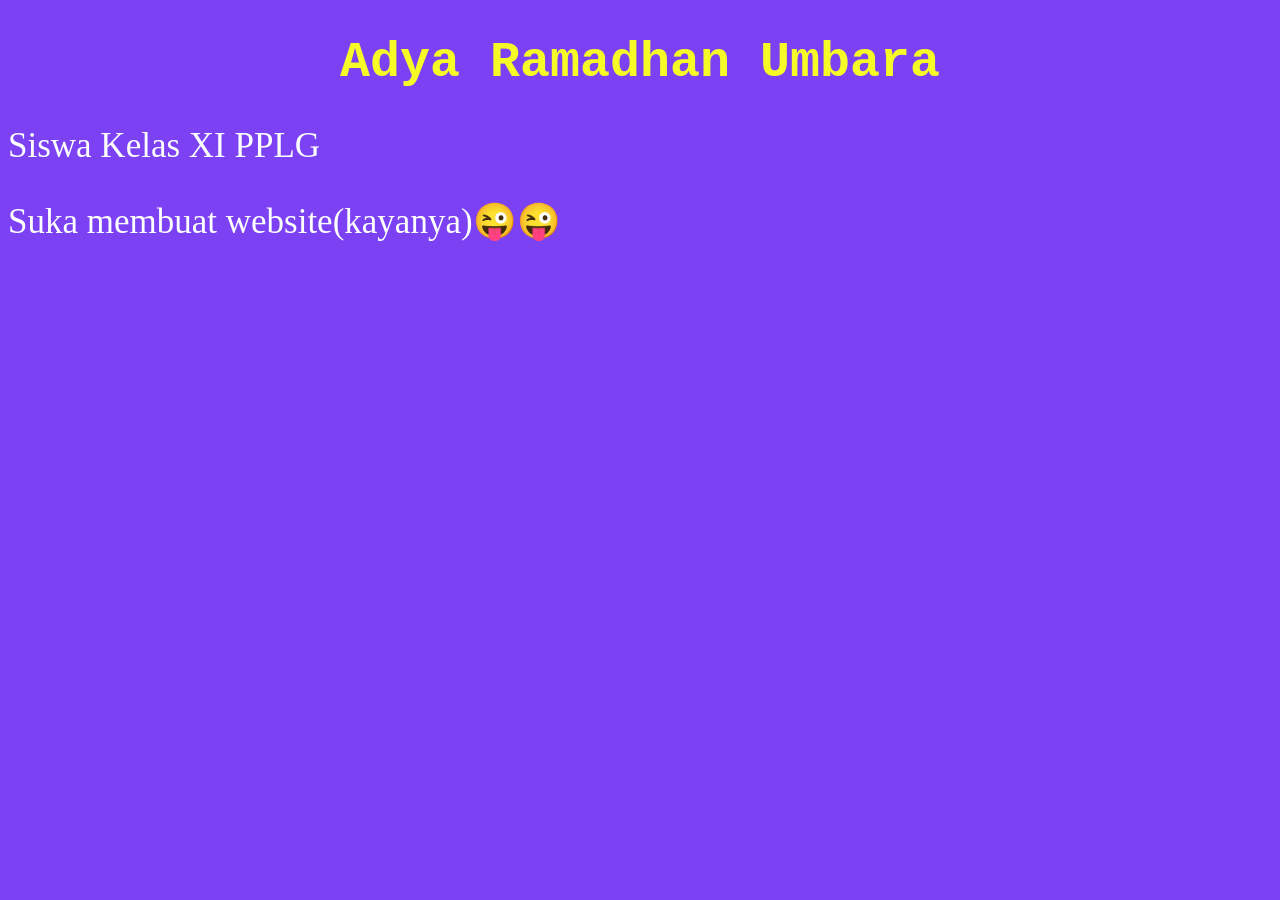
<file: Jobsheet_1/index.html>
<!DOCTYPE html>
<html>
    <head>
        <title>Profile</title>
        <link rel="stylesheet" href="style.css">
    </head>
    <body>  
            <h1 id="nama">Adya Ramadhan Umbara</h1>
            <p class="bio">Siswa Kelas XI PPLG</p>
            <p class="bio">Suka membuat website(kayanya)😜😜</p>
    </body>
</html>
</file>
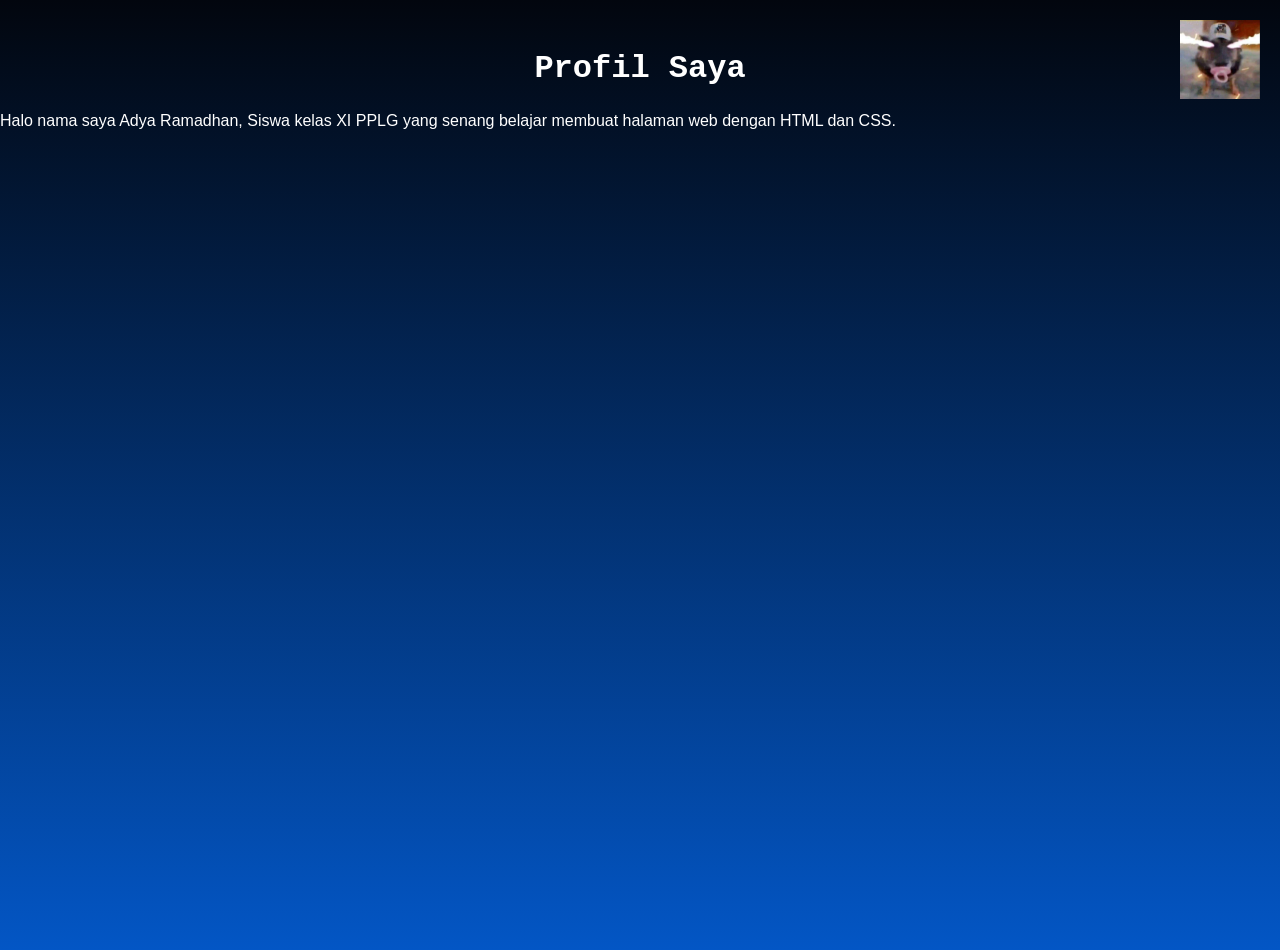
<file: typography/index.html>
<!--index.html-->
<!DOCTYPE html>
<html>
    <head>
        <link rel="stylesheet" href="style.css">
    </head>
    <body>
        <img src="images/dog.png" alt="Gambar" class="gambar-kanan">
        <h1>Profil Saya</h1>
        <p>Halo nama saya Adya Ramadhan, Siswa kelas XI PPLG yang senang belajar membuat halaman web dengan HTML dan CSS.</p>
    </body>
</html>
</file>
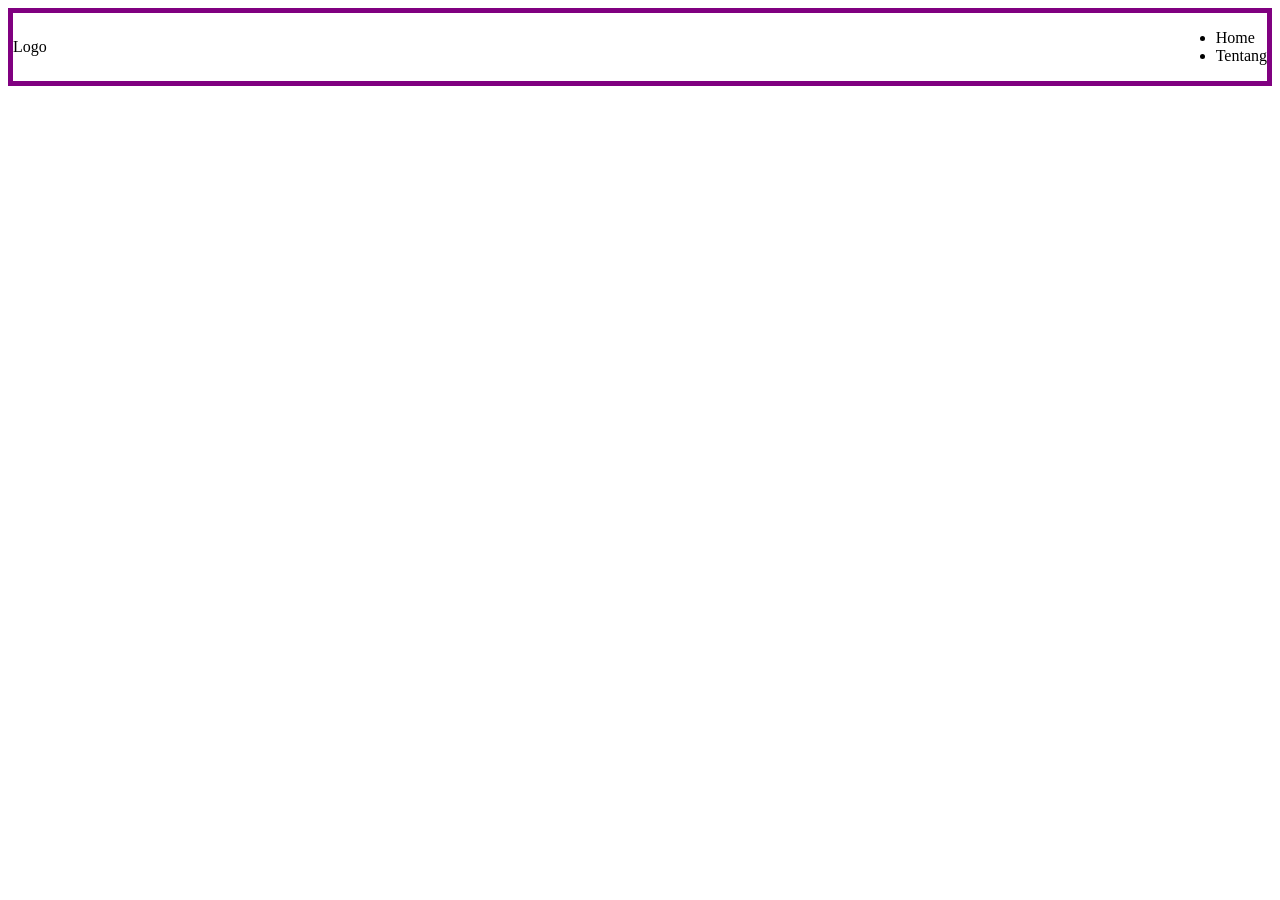
<file: Layouting/praktek_1/praktek_2/index.html>
<!DOCTYPE html>
<html lang="en">
<head>
    <meta charset="UTF-8">
    <meta name="viewport" content="width=device-width, initial-scale=1.0">
    <title>Layouting</title>
    <link rel="stylesheet" href="style.css">
</head>
<body>
    <nav class="navbar">
        <div>Logo</div>
        <ul>
        <li>Home</li>
        <li>Tentang</li>
        </ul>
    </nav>
</body>
</html>
</file>
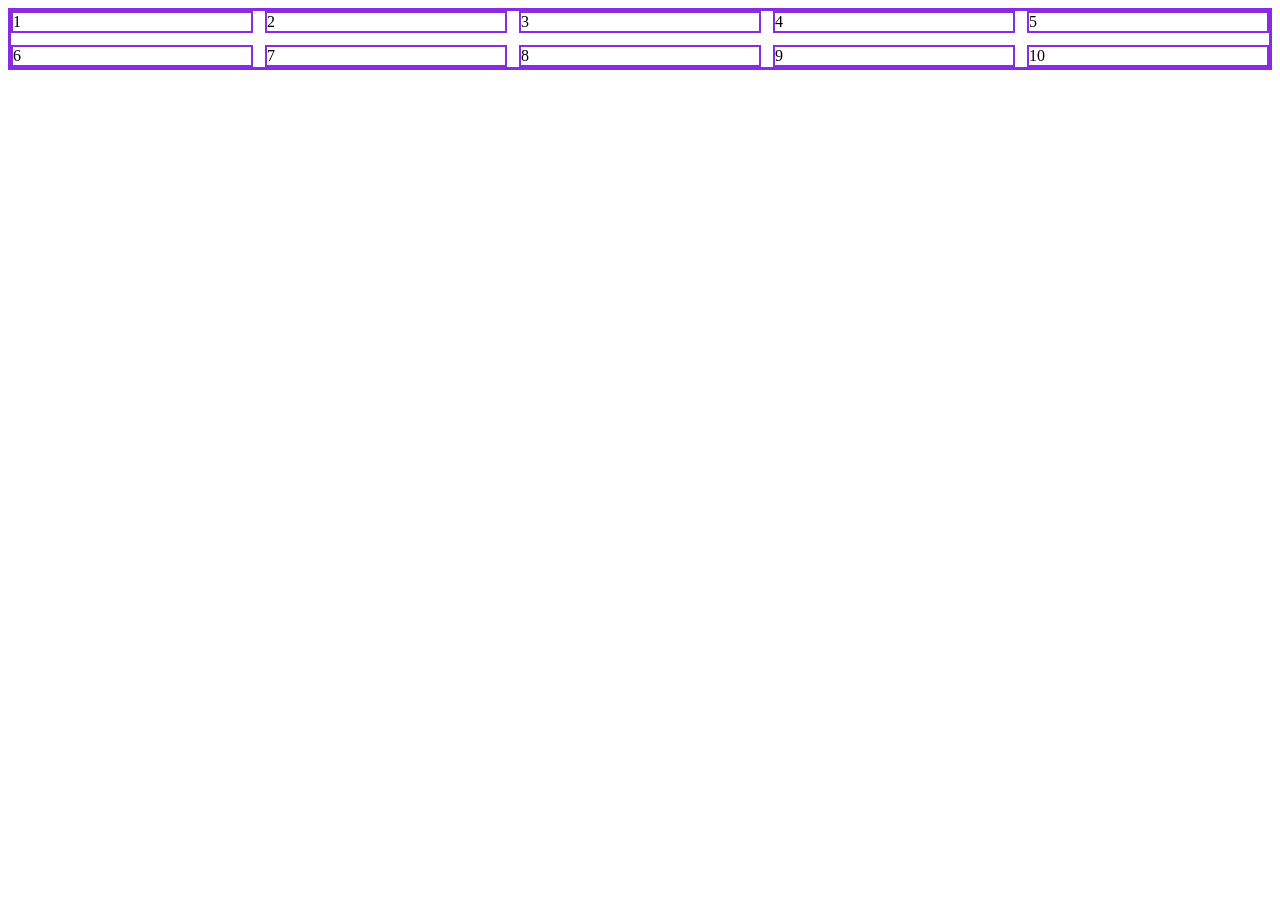
<file: Layouting/praktek_1/praktek_3/index.html>
<!DOCTYPE html>
<html lang="en">
<head>
    <meta charset="UTF-8">
    <meta name="viewport" content="width=device-width, initial-scale=1.0">
    <title>CSS GRID</title>
    <link rel="stylesheet" href="style.css">
</head>
<body>
    <div class="galeri">
        <div>1</div>
        <div>2</div>
        <div>3</div>
        <div>4</div>
        <div>5</div>
        <div>6</div>
        <div>7</div>
        <div>8</div>
        <div>9</div>
        <div>10</div>
    </div>
</body>
</html>
</file>
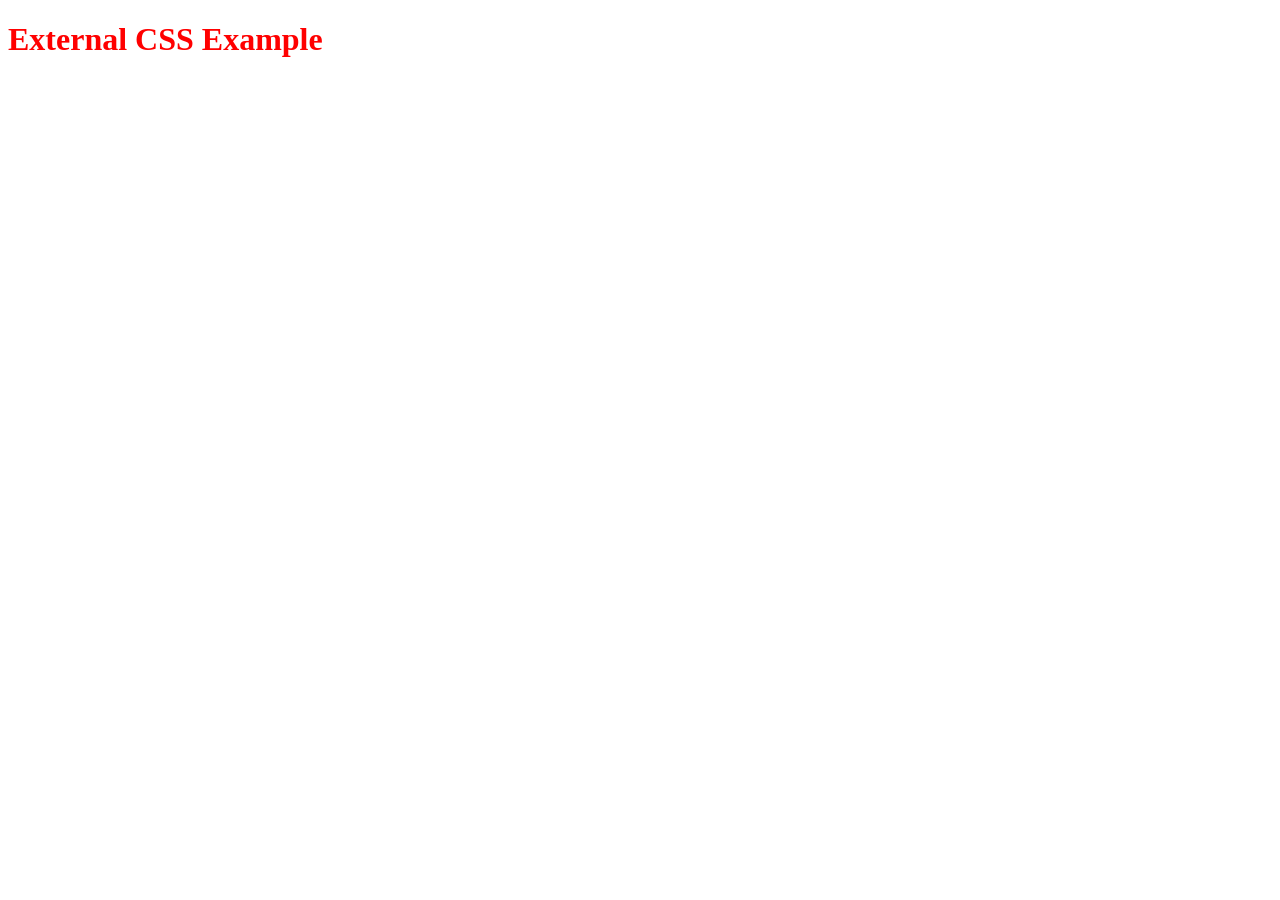
<file: CSS-DASAR/external.html>
<!DOCTYPE html>
<html>
    <head>
        <title>External CSS Example</title>
        <link rel="stylesheet" href="style.css">
    </head>
    <body>
        <h1>External CSS Example</h1>
    </body>
</html>
</file>
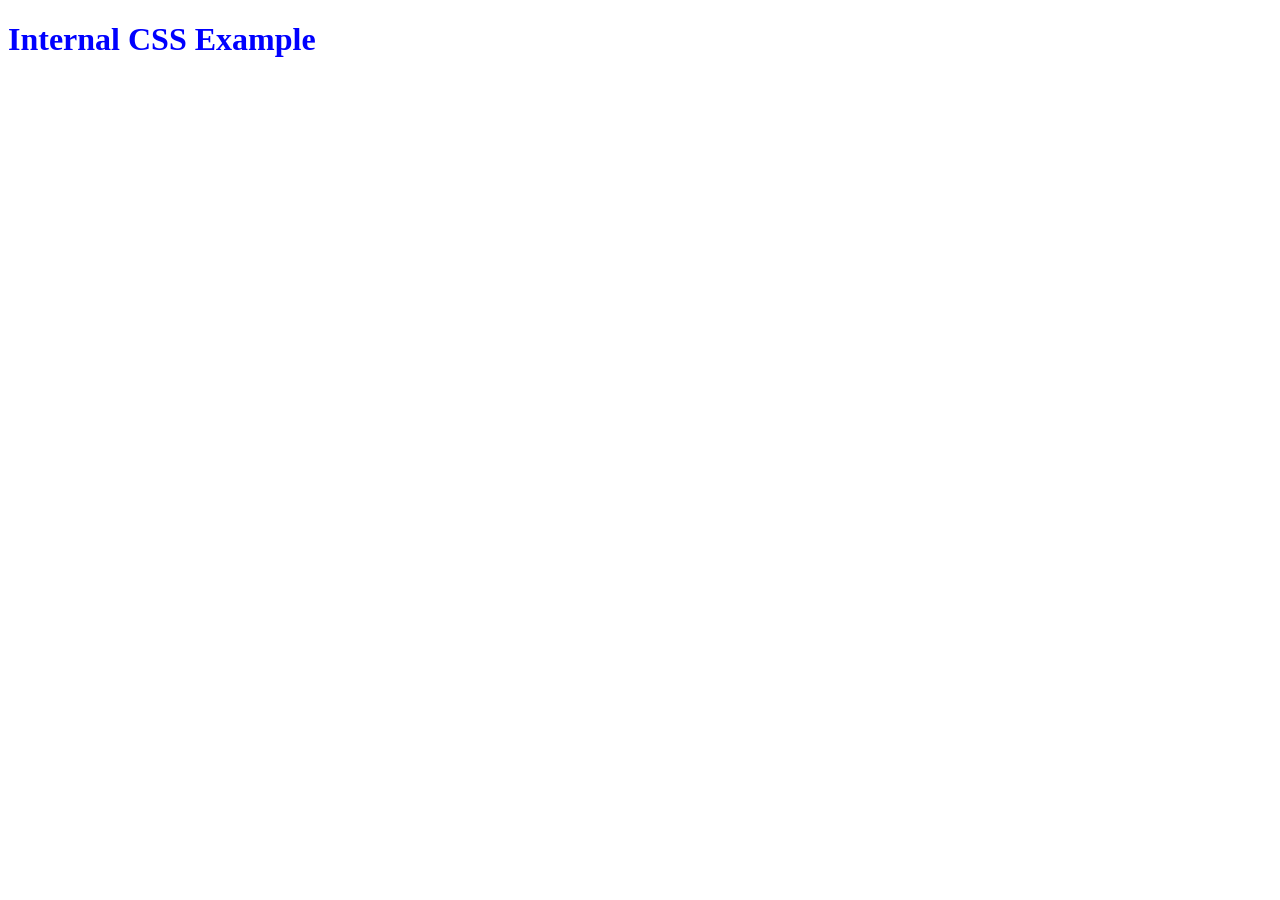
<file: CSS-DASAR/internal.html>
<!DOCTYPE html>
<html>
    <head>
        <title>Internal CSS Example</title>
        <style>
            h1 {
                color: blue;
                font-weight: bold;
            }
        </style>
    </head>
    <body>
        <h1>Internal CSS Example</h1>
    </body>
</html>
</file>
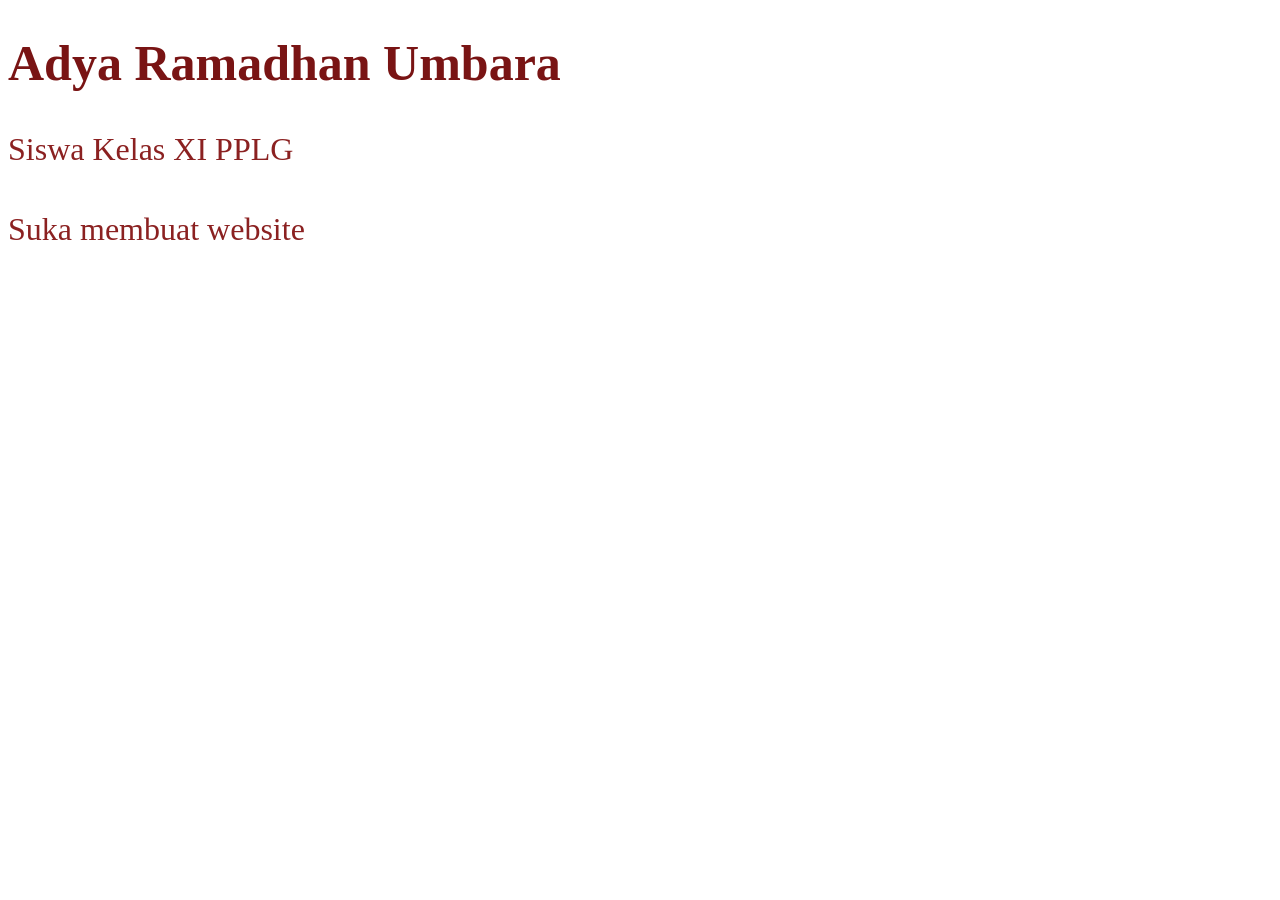
<file: CSS-DASAR/profil.html>
<!DOCTYPE html>
<html>

<head>
    <title>Profil</title>
    <link rel="stylesheet" href="style2.css">
</head>

<body>
    <h1 id="nama">Adya Ramadhan Umbara</h1>
    <p class="bio">Siswa Kelas XI PPLG</p>
    <p class="bio">Suka membuat website</p>
</body>

</html>
</file>
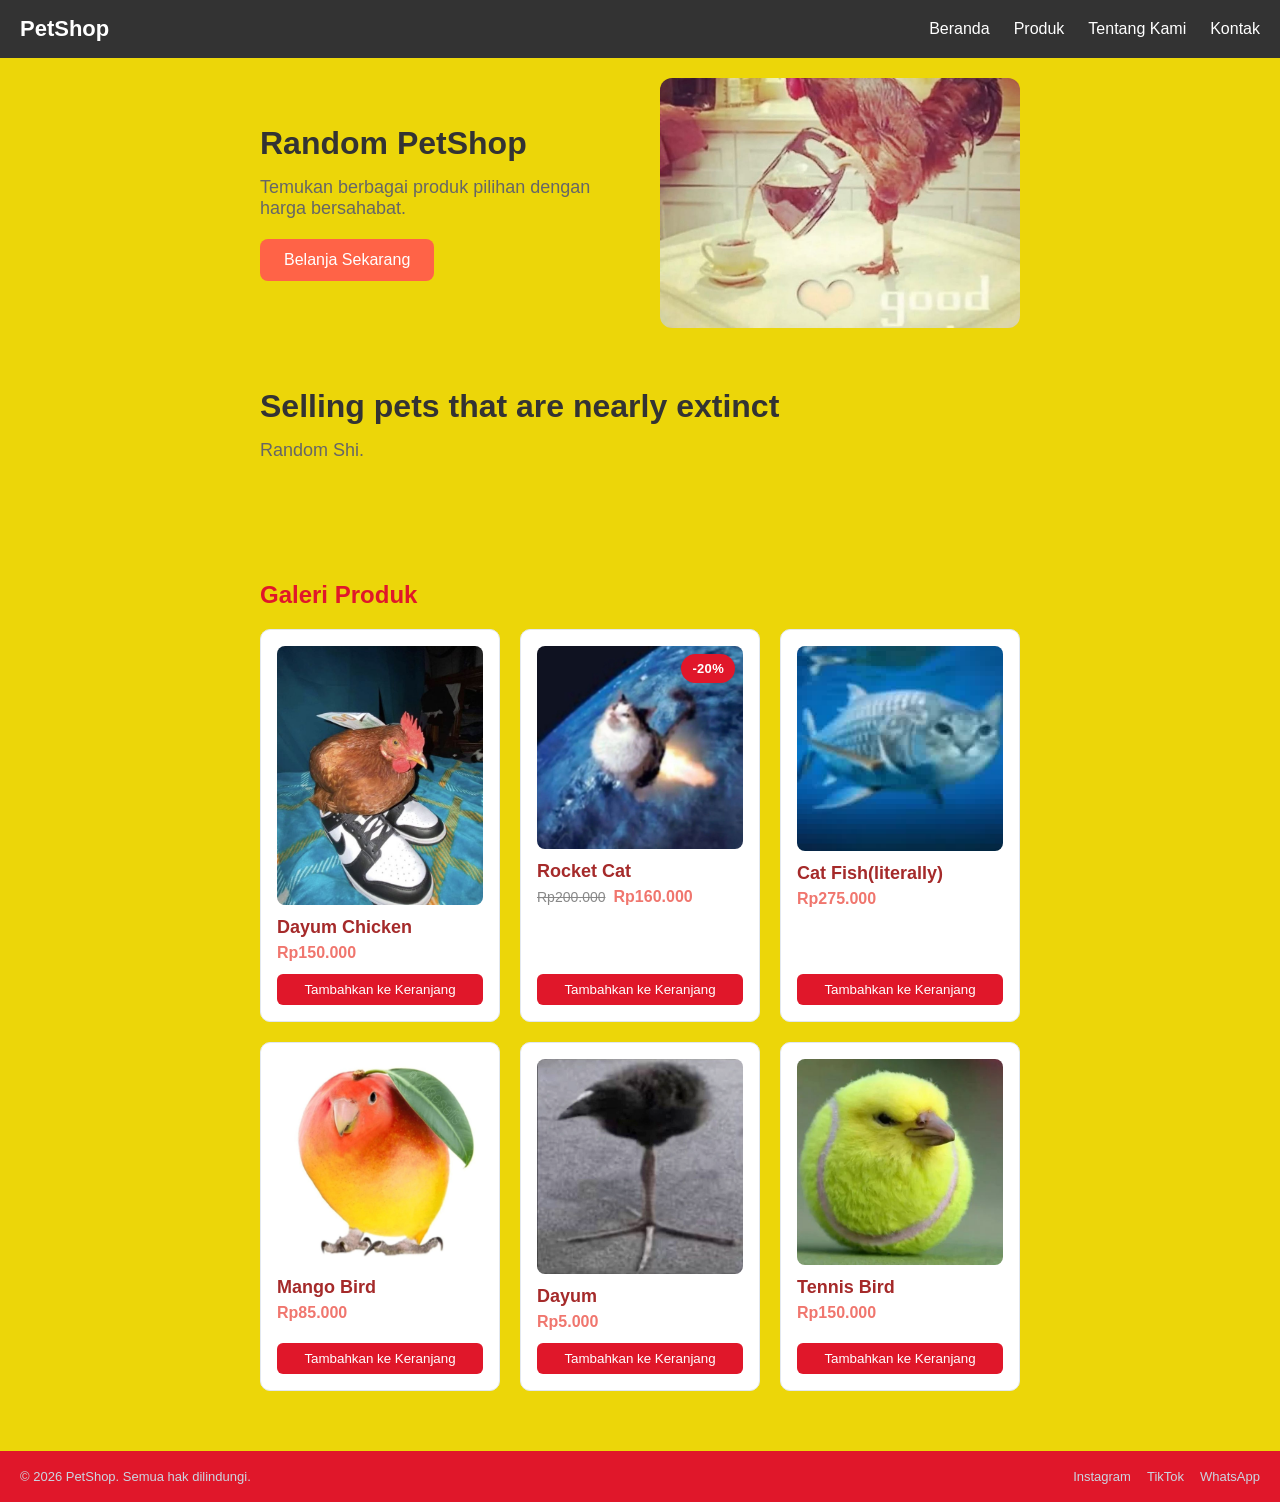
<file: Jobsheet_3/TokoKita.html>
<!DOCTYPE html>
<html lang="en">

<head>
    <meta charset="UTF-8">
    <meta name="viewport" content="width=device-width, initial-scale=1.0">
    <title>PetShop</title>
    <link rel="stylesheet" href="style.css">
</head>

<body>

    <header class="navbar">
        <div class="Logo">PetShop</div>

        <nav>
            <ul class="menu">
                <li><a href="#">Beranda</a></li>
                <li><a href="#">Produk</a></li>
                <li><a href="#">Tentang Kami</a></li>
                <li><a href="#">Kontak</a></li>
            </ul>
        </nav>
    </header>


    <section class="hero container">

        <div class="hero-text">
            <h1>Random PetShop</h1>

            <p>
                Temukan berbagai produk pilihan dengan harga bersahabat.
            </p>

            <a href="#produk" class="btn-primary">Belanja Sekarang</a>
        </div>

        <div class="hero-image">
            <img
                src="MorningChicken.jpg"
                alt="Gambar Hero">
        </div>

    </section>


    <section class="produk container">

        <div class="hero-text">
            <h1>Selling pets that are nearly extinct</h1>

            <p>
                Random Shi.
            </p>
        </div>

    </section>


    <section id="produk" class="produk container">

        <h2 class="judul-section">Galeri Produk</h2>

        <div class="grid-produk">

            <div class="kartu">

                <img
                    src="DayumChicken.jpg"
                    alt="Dayum Chicken">

                <h3>Dayum Chicken</h3>

                <p class="harga">Rp150.000</p>

                <button class="btn-kecil">
                    Tambahkan ke Keranjang
                </button>

            </div>


            <div class="kartu">

                <img
                    src="RocketCat.jpg"
                    alt="Rocket Cat">

                <h3>Rocket Cat</h3>

                <span class="badge-diskon">-20%</span>

                <div class="harga-produk">
                    <del class="harga-asli">Rp200.000</del>
                    <ins class="harga harga-diskon">Rp160.000</ins>
                </div>

                <button class="btn-kecil">
                    Tambahkan ke Keranjang
                </button>

            </div>


            <div class="kartu">

                <img
                    src="CatFish.jpg"
                    alt="Cat Fish">

                <h3>Cat Fish(literally)</h3>

                <p class="harga">Rp275.000</p>

                <button class="btn-kecil">
                    Tambahkan ke Keranjang
                </button>

            </div>


            <div class="kartu">

                <img
                    src="MangoBird.jpg"
                    alt="Mango Bird">

                <h3>Mango Bird</h3>

                <p class="harga">Rp85.000</p>

                <button class="btn-kecil">
                    Tambahkan ke Keranjang
                </button>

            </div>


            <div class="kartu">

                <img
                    src="Dayum.jpg"
                    alt="Dayum">

                <h3>Dayum</h3>

                <p class="harga">Rp5.000</p>

                <button class="btn-kecil">
                    Tambahkan ke Keranjang
                </button>

            </div>

            <div class="kartu">

                <img
                    src="TennisBird.jpg"
                    alt="Tennis Bird">

                <h3>Tennis Bird</h3>

                <p class="harga">Rp150.000</p>

                <button class="btn-kecil">
                    Tambahkan ke Keranjang
                </button>

            </div>

        </div>

    </section>


    <footer class="footer">

        <p>&copy; 2026 PetShop. Semua hak dilindungi.</p>

        <div class="social">
            <a href="#">Instagram</a>
            <a href="#">TikTok</a>
            <a href="#">WhatsApp</a>
        </div>

    </footer>

</body>
</html>
</file>
<file: Jobsheet_1/style.css>
h1 {
    color: rgb(244, 251, 39);
    font-size: 50px;
    font-family: 'Courier New', Courier, monospace;
    text-align: center;
}

p.bio {
    color: rgb(251, 253, 255);
    font-size: 35px;
}

body {
    background-color: rgb(124, 65, 243);
}
</file>
<file: typography/style.css>
/* style.css */
body {
      min-height: 100%;
      margin: 0;
    background: linear-gradient(to bottom, #02060e, #0356c5);
    min-height: 100vh;
    background-repeat: no-repeat;
    background-size: cover;
}

h1 {
    font-family: 'Space Mono', monospace;
    margin-top: 50px;
    font-size: 32px;
    font-weight: bold;
    text-align: center;
    color: #ffffff;
}

p {
    font-family: 'DM Sans', sans-serif;
    font-size: 16px;
    line-height: 1.6;
    text-align: justify;
    color: #ffffff;
}

.gambar-kanan {
  position: fixed;
  top: 20px;
  right: 20px;
  width: 80px;
  height: auto;
}
</file>
<file: Layouting/praktek_1/praktek_2/style.css>
.navbar {
    display: flex;
    border: 5px solid purple;
    justify-content: space-between;
    align-items: center;
    gap: 10px;
    
}
</file>
<file: Layouting/praktek_1/praktek_3/style.css>
.galeri {
    display: grid;
    border: 3px solid blueviolet;
    grid-template-columns: repeat(5, 1fr);
    gap: 12px;
}

.galeri div {
    border: 2px solid blueviolet;
}
</file>
<file: CSS-DASAR/style.css>
h1 {
    
    color: red;
    font-weight: bold;
}
</file>
<file: CSS-DASAR/style2.css>
p {
    font-size: 32px;
}

.bio {
    color: rgb(139, 33, 33);
    line-height: 1.5;
}

#nama {
    font-size: 50px;
    font-weight: bold;
    color: rgb(121, 20, 20);
}
</file>
<file: Jobsheet_3/style.css>
html {
  scroll-behavior: smooth;
}

* {
  margin: 0;
  padding: 0;
  box-sizing: border-box;
}

body {
  font-family: Arial, sans-serif;
  color: brown;
  background-color: #ecd609;
}

.container {
  width: 100%;
  max-width: 800px;
  margin: 0 auto;
  padding: 20px;
}

.navbar {
  display: flex;
  justify-content: space-between;
  align-items: center;
  background-color: #333;
  padding: 16px 20px;
  text-align: center;
}

.Logo {
  width: 80px;
  color: #fff;
  font-size: 22px;
  font-weight: bold;
  text-decoration: none;
}

.menu {
  display: flex;
  gap: 24px;
  list-style: none;
}

.menu a {
  color: #fff;
  text-decoration: none;
  font-size: 16px;
  transition: color 0.3s ease;
}

.menu a:hover {
  color: #ff6347;
  text-decoration: underline;
}

.hero {
  display: flex;
  flex-direction: row;
  align-items: center;
  justify-content: center;
  gap: 40px;
  flex-wrap: wrap;
}

.hero-text {
  flex: 1;
}

.hero-text h1 {
  font-size: 2rem;
  margin-bottom: 15px;
  color: #333;
}

.hero-text p {
  font-size: 18px;
  margin-bottom: 20px;
  color: #666;
}

.hero-image {
  flex: 1;
}

.hero-image img {
  width: 100%;
  max-width: 380px;
  height: 250px;
  object-fit: cover;
  border-radius: 12px;
  display: block;
}



.btn-primary {
  display: inline-block;
  padding: 12px 24px;
  background-color: #ff6347;
  color: #fff;
  text-decoration: none;
  border-radius: 8px;
  cursor: pointer;
}

.produk {
  padding: 40px 20px 60px;
}

.judul-section {
  font-size: 24px;
  margin-bottom: 20px;
  color: #E0172a;
}

.grid-produk {
  display: grid;
  grid-template-columns: repeat(auto-fit, minmax(220px, 1fr));
  gap: 20px;
}

.kartu {
  position: relative;
  display: flex;
  flex-direction: column;
  background-color: white;
  border: 1px solid #e2e8f0;
  border-radius: 10px;
  padding: 16px;
}

.badge-diskon {
  position: absolute;
  top: 24px;
  right: 24px;
  padding: 7px 11px;
  border-radius: 999px;
  background-color: #e0172a;
  color: #fff;
  font-size: 13px;
  font-weight: bold;
  letter-spacing: 0.3px;
  box-shadow: 0 3px 8px rgba(0, 0, 0, 0.2);
}

.kartu img {
  width: 100%;
  max-width: 100%;
  height: auto;
  border-radius: 8px;
  margin-bottom: 12px;
}

.kartu h3 {
  font-size: 18px;
  margin-bottom: 6px;
}

.harga {
  color: #f0766e;
  font-weight: bold;
  margin-bottom: 12px;
}

.harga-produk {
  display: flex;
  align-items: baseline;
  gap: 8px;
  margin-bottom: 12px;
}

.harga-produk .harga {
  margin-bottom: 0;
}

.harga-asli {
  color: #888;
  font-size: 14px;
}

.harga-diskon {
  text-decoration: none;
}

.btn-kecil {
  margin-top: auto;
  background-color: #E0172a;
  color: white;
  border: none;
  padding: 8px 12px;
  border-radius: 6px;
  cursor: pointer;
}

.footer {
  display: flex;
  justify-content: space-between;
  align-items: center;
  flex-wrap: wrap;
  gap: 12px;
  padding: 18px 20px;
  background-color: #E0172a;
  color: #cbd5e1;
  font-size: 13px;
}

.social {
  display: flex;
  gap: 16px;
}

.social a {
  color: #cbd5e1;
  text-decoration: none;
}

.social a:hover {
  color: white;
}

@media (max-width: 768px) {

  .navbar {
    flex-direction: column;
    gap: 15px;
  }

  .menu {
    flex-direction: column;
    gap: 12px;
  }

  .hero-text h1 {
    font-size: 1.6rem;
  }

  .grid-produk {
    grid-template-columns: repeat(2, 1fr);
  }

}

@media (max-width: 480px) {

  .hero-text h1 {
    font-size: 1.3rem;
  }

  .grid-produk {
    grid-template-columns: 1fr;
  }

}
</file>
